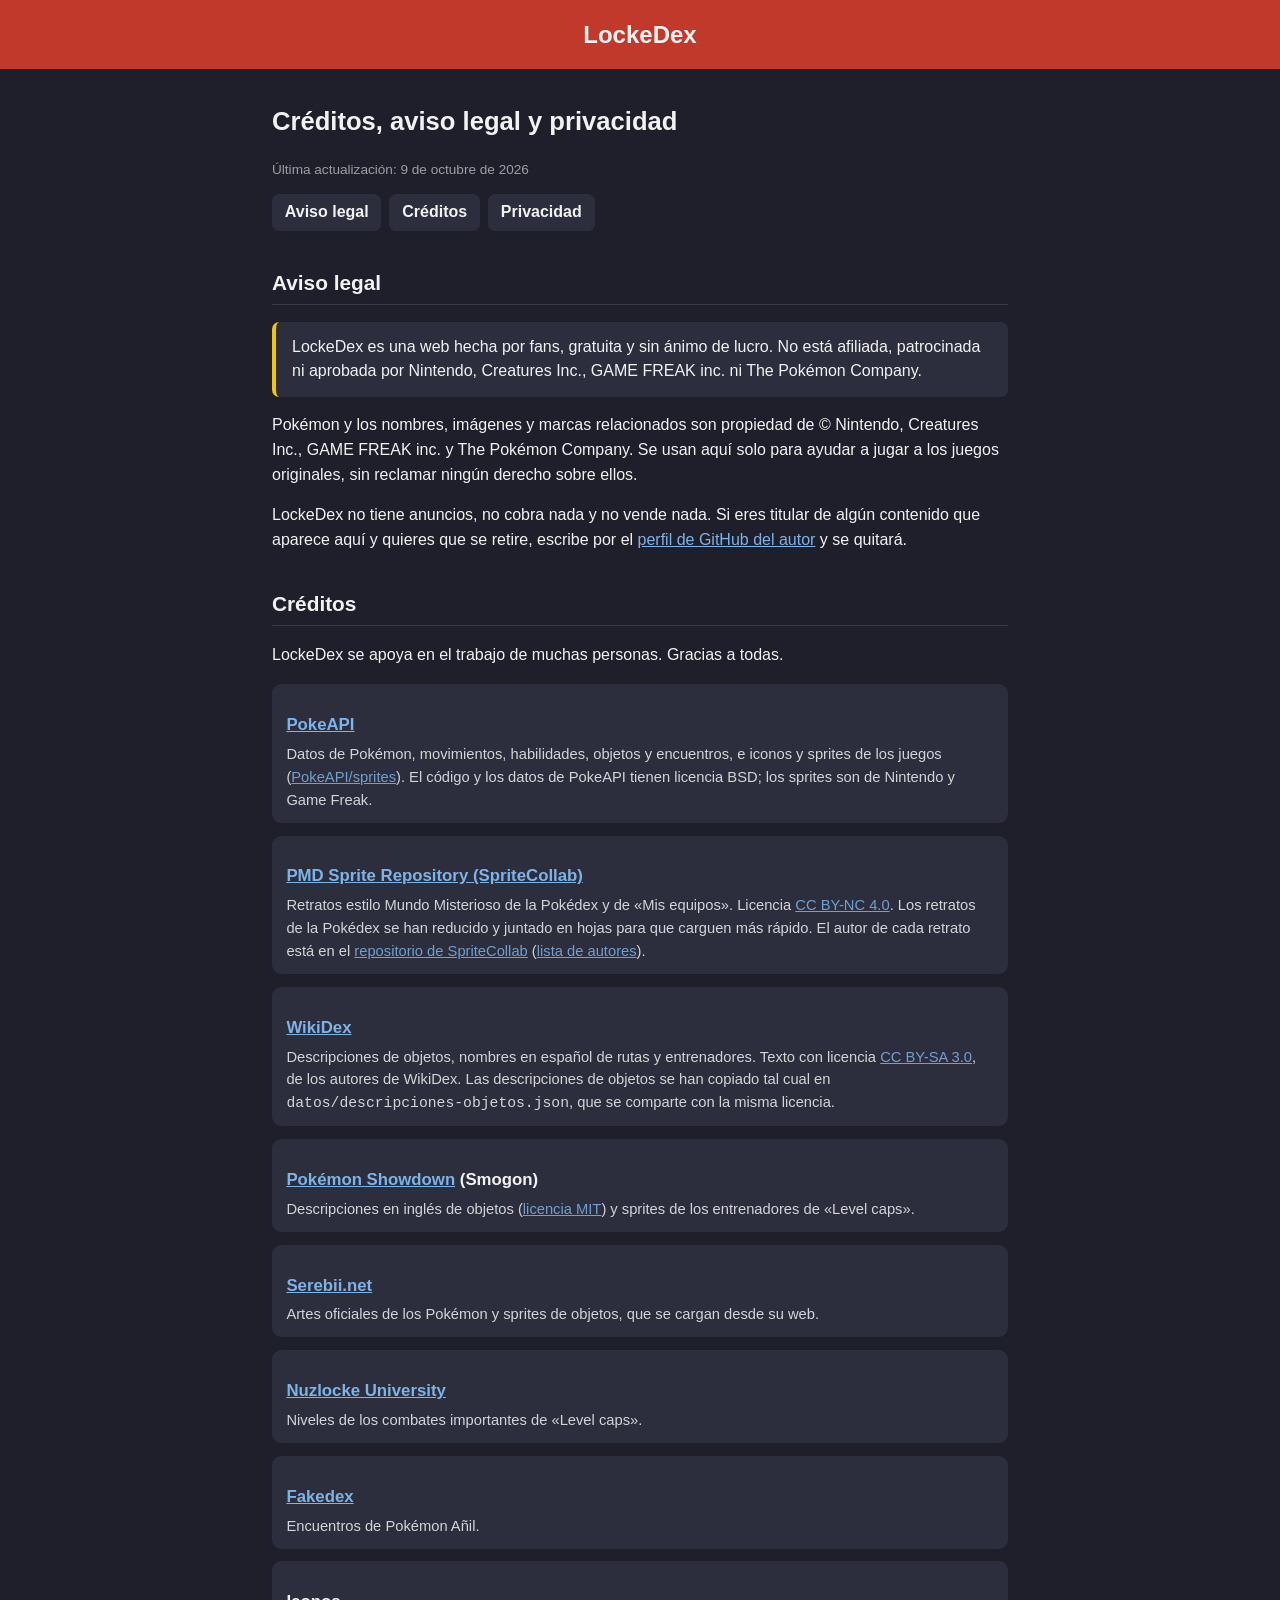
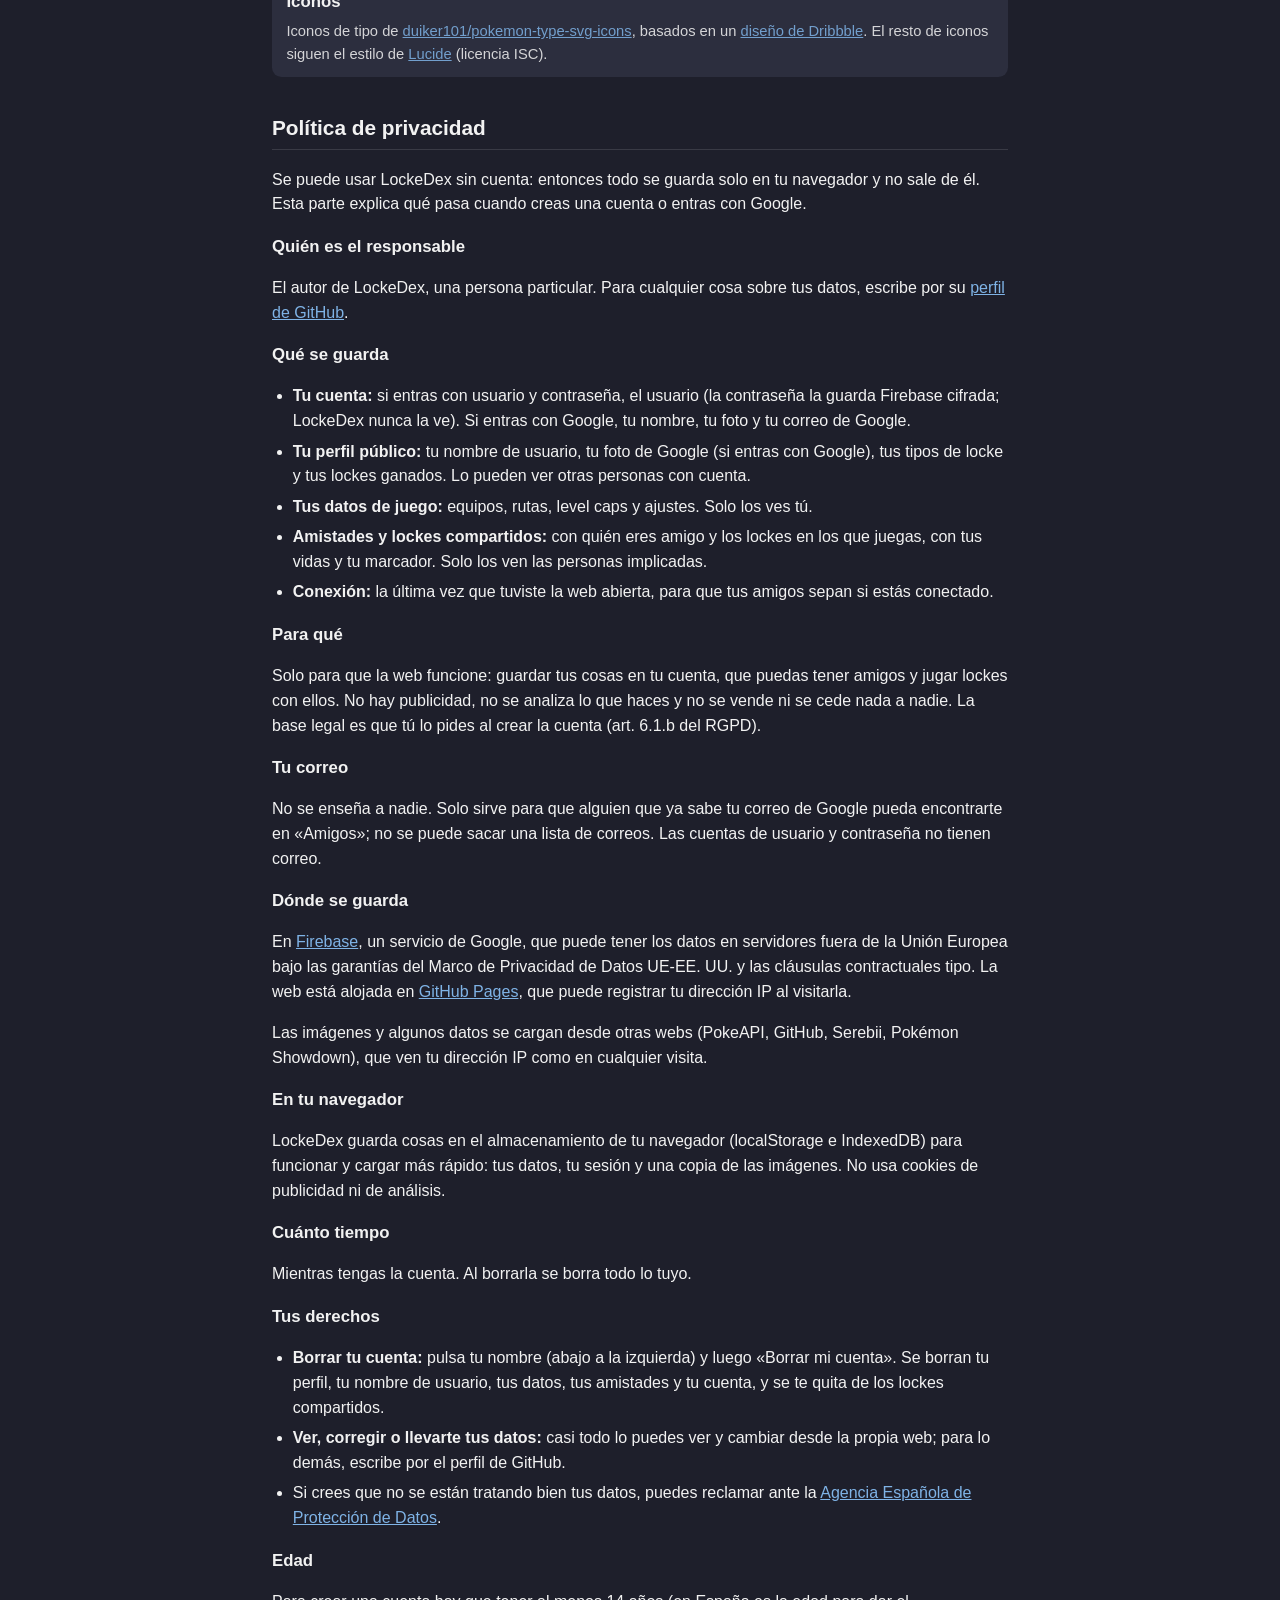
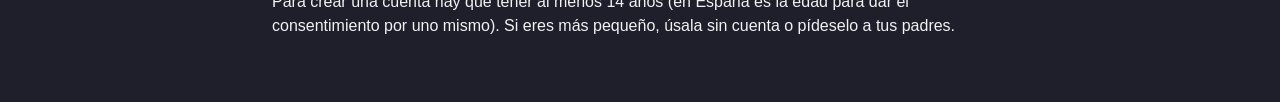
<file: legal.html>
<!DOCTYPE html>
<html lang="es">
<head>
  <meta charset="UTF-8">
  <meta name="viewport" content="width=device-width, initial-scale=1">
  <title>LockeDex · Créditos y privacidad</title>
  <link rel="icon" type="image/png" sizes="32x32" href="img/pokeball-32.png">
  <style>
    body {
      margin: 0;
      background: #1e1f2b;
      color: #f2f2f2;
      font-family: Arial, sans-serif;
      font-size: 16px;
      line-height: 1.55;
      overflow-wrap: anywhere; /* que las rutas y enlaces largos no ensanchen la página en el móvil */
    }

    header {
      padding: 1rem;
      background: #c0392b;
      text-align: center;
    }

    header a {
      color: inherit;
      font-size: 1.5rem;
      font-weight: bold;
      text-decoration: none;
    }

    main {
      max-width: 46rem;
      margin: 0 auto;
      padding: 1rem 1rem 3rem;
    }

    nav {
      display: flex;
      flex-wrap: wrap;
      gap: 0.5rem;
      margin: 0.5rem 0 1.5rem;
    }

    nav a {
      padding: 0.4rem 0.8rem;
      border-radius: 0.45rem;
      background: #2c2e3e;
      color: inherit;
      font-weight: bold;
      text-decoration: none;
    }

    nav a:hover {
      background: #3a3d52;
    }

    h1 {
      font-size: 1.6rem;
    }

    h2 {
      margin-top: 2.2rem;
      padding-bottom: 0.3rem;
      border-bottom: 1px solid rgba(255, 255, 255, 0.12);
      font-size: 1.3rem;
    }

    h3 {
      margin-bottom: 0.3rem;
      font-size: 1.05rem;
    }

    a {
      color: #7fb3e6;
    }

    .aviso {
      padding: 0.8rem 1rem;
      border-left: 4px solid #f1c40f;
      border-radius: 0.45rem;
      background: #2c2e3e;
    }

    ul {
      padding-left: 1.3rem;
    }

    li {
      margin: 0.35rem 0;
    }

    .fuente {
      margin: 0.8rem 0;
      padding: 0.7rem 0.9rem;
      border-radius: 0.6rem;
      background: #2c2e3e;
    }

    .fuente p {
      margin: 0.2rem 0 0;
      font-size: 0.92rem;
      opacity: 0.85;
    }

    .fecha {
      font-size: 0.85rem;
      opacity: 0.6;
    }
  </style>
</head>
<body>
  <header><a href="./">LockeDex</a></header>

  <main>
    <h1>Créditos, aviso legal y privacidad</h1>
    <p class="fecha">Última actualización: 9 de octubre de 2026</p>

    <nav>
      <a href="#aviso-legal">Aviso legal</a>
      <a href="#creditos">Créditos</a>
      <a href="#privacidad">Privacidad</a>
    </nav>

    <!-- ---------- Aviso legal ---------- -->

    <h2 id="aviso-legal">Aviso legal</h2>

    <p class="aviso">
      LockeDex es una web hecha por fans, gratuita y sin ánimo de lucro. No está afiliada,
      patrocinada ni aprobada por Nintendo, Creatures Inc., GAME FREAK inc. ni The Pokémon Company.
    </p>

    <p>
      Pokémon y los nombres, imágenes y marcas relacionados son propiedad de © Nintendo,
      Creatures Inc., GAME FREAK inc. y The Pokémon Company. Se usan aquí solo para ayudar a jugar
      a los juegos originales, sin reclamar ningún derecho sobre ellos.
    </p>

    <p>
      LockeDex no tiene anuncios, no cobra nada y no vende nada. Si eres titular de algún contenido
      que aparece aquí y quieres que se retire, escribe por el
      <a href="https://github.com/alfiedpg" target="_blank" rel="noopener">perfil de GitHub del autor</a>
      y se quitará.
    </p>

    <!-- ---------- Créditos ---------- -->

    <h2 id="creditos">Créditos</h2>

    <p>LockeDex se apoya en el trabajo de muchas personas. Gracias a todas.</p>

    <div class="fuente">
      <h3><a href="https://pokeapi.co" target="_blank" rel="noopener">PokeAPI</a></h3>
      <p>Datos de Pokémon, movimientos, habilidades, objetos y encuentros, e iconos y sprites de los
        juegos (<a href="https://github.com/PokeAPI/sprites" target="_blank" rel="noopener">PokeAPI/sprites</a>).
        El código y los datos de PokeAPI tienen licencia BSD; los sprites son de Nintendo y Game Freak.</p>
    </div>

    <div class="fuente">
      <h3><a href="https://sprites.pmdcollab.org" target="_blank" rel="noopener">PMD Sprite Repository (SpriteCollab)</a></h3>
      <p>Retratos estilo Mundo Misterioso de la Pokédex y de «Mis equipos». Licencia
        <a href="https://creativecommons.org/licenses/by-nc/4.0/deed.es" target="_blank" rel="noopener">CC BY-NC 4.0</a>.
        Los retratos de la Pokédex se han reducido y juntado en hojas para que carguen más rápido.
        El autor de cada retrato está en el
        <a href="https://github.com/PMDCollab/SpriteCollab" target="_blank" rel="noopener">repositorio de SpriteCollab</a>
        (<a href="https://github.com/PMDCollab/SpriteCollab/blob/master/credit_names.txt" target="_blank" rel="noopener">lista de autores</a>).</p>
    </div>

    <div class="fuente">
      <h3><a href="https://www.wikidex.net" target="_blank" rel="noopener">WikiDex</a></h3>
      <p>Descripciones de objetos, nombres en español de rutas y entrenadores. Texto con licencia
        <a href="https://creativecommons.org/licenses/by-sa/3.0/deed.es" target="_blank" rel="noopener">CC BY-SA 3.0</a>,
        de los autores de WikiDex. Las descripciones de objetos se han copiado tal cual en
        <code>datos/descripciones-objetos.json</code>, que se comparte con la misma licencia.</p>
    </div>

    <div class="fuente">
      <h3><a href="https://pokemonshowdown.com" target="_blank" rel="noopener">Pokémon Showdown</a> (Smogon)</h3>
      <p>Descripciones en inglés de objetos
        (<a href="https://github.com/smogon/pokemon-showdown" target="_blank" rel="noopener">licencia MIT</a>)
        y sprites de los entrenadores de «Level caps».</p>
    </div>

    <div class="fuente">
      <h3><a href="https://www.serebii.net" target="_blank" rel="noopener">Serebii.net</a></h3>
      <p>Artes oficiales de los Pokémon y sprites de objetos, que se cargan desde su web.</p>
    </div>

    <div class="fuente">
      <h3><a href="https://nuzlockeuniversity.ca" target="_blank" rel="noopener">Nuzlocke University</a></h3>
      <p>Niveles de los combates importantes de «Level caps».</p>
    </div>

    <div class="fuente">
      <h3><a href="https://fakedex.es" target="_blank" rel="noopener">Fakedex</a></h3>
      <p>Encuentros de Pokémon Añil.</p>
    </div>

    <div class="fuente">
      <h3>Iconos</h3>
      <p>Iconos de tipo de
        <a href="https://github.com/duiker101/pokemon-type-svg-icons" target="_blank" rel="noopener">duiker101/pokemon-type-svg-icons</a>,
        basados en un <a href="https://dribbble.com/shots/4862612-Pokedex-iOS-app" target="_blank" rel="noopener">diseño de Dribbble</a>.
        El resto de iconos siguen el estilo de <a href="https://lucide.dev" target="_blank" rel="noopener">Lucide</a> (licencia ISC).</p>
    </div>

    <!-- ---------- Privacidad ---------- -->

    <h2 id="privacidad">Política de privacidad</h2>

    <p>
      Se puede usar LockeDex sin cuenta: entonces todo se guarda solo en tu navegador y no sale de él.
      Esta parte explica qué pasa cuando creas una cuenta o entras con Google.
    </p>

    <h3>Quién es el responsable</h3>
    <p>
      El autor de LockeDex, una persona particular. Para cualquier cosa sobre tus datos, escribe por su
      <a href="https://github.com/alfiedpg" target="_blank" rel="noopener">perfil de GitHub</a>.
    </p>

    <h3>Qué se guarda</h3>
    <ul>
      <li><strong>Tu cuenta:</strong> si entras con usuario y contraseña, el usuario (la contraseña la guarda
        Firebase cifrada; LockeDex nunca la ve). Si entras con Google, tu nombre, tu foto y tu correo de Google.</li>
      <li><strong>Tu perfil público:</strong> tu nombre de usuario, tu foto de Google (si entras con Google),
        tus tipos de locke y tus lockes ganados. Lo pueden ver otras personas con cuenta.</li>
      <li><strong>Tus datos de juego:</strong> equipos, rutas, level caps y ajustes. Solo los ves tú.</li>
      <li><strong>Amistades y lockes compartidos:</strong> con quién eres amigo y los lockes en los que juegas,
        con tus vidas y tu marcador. Solo los ven las personas implicadas.</li>
      <li><strong>Conexión:</strong> la última vez que tuviste la web abierta, para que tus amigos sepan si estás conectado.</li>
    </ul>

    <h3>Para qué</h3>
    <p>
      Solo para que la web funcione: guardar tus cosas en tu cuenta, que puedas tener amigos y jugar lockes
      con ellos. No hay publicidad, no se analiza lo que haces y no se vende ni se cede nada a nadie.
      La base legal es que tú lo pides al crear la cuenta (art. 6.1.b del RGPD).
    </p>

    <h3>Tu correo</h3>
    <p>
      No se enseña a nadie. Solo sirve para que alguien que ya sabe tu correo de Google pueda encontrarte
      en «Amigos»; no se puede sacar una lista de correos. Las cuentas de usuario y contraseña no tienen correo.
    </p>

    <h3>Dónde se guarda</h3>
    <p>
      En <a href="https://firebase.google.com/support/privacy" target="_blank" rel="noopener">Firebase</a>, un servicio de Google,
      que puede tener los datos en servidores fuera de la Unión Europea bajo las garantías del
      Marco de Privacidad de Datos UE-EE. UU. y las cláusulas contractuales tipo.
      La web está alojada en <a href="https://docs.github.com/es/site-policy/privacy-policies/github-general-privacy-statement" target="_blank" rel="noopener">GitHub Pages</a>,
      que puede registrar tu dirección IP al visitarla.
    </p>
    <p>
      Las imágenes y algunos datos se cargan desde otras webs (PokeAPI, GitHub, Serebii, Pokémon Showdown),
      que ven tu dirección IP como en cualquier visita.
    </p>

    <h3>En tu navegador</h3>
    <p>
      LockeDex guarda cosas en el almacenamiento de tu navegador (localStorage e IndexedDB) para funcionar
      y cargar más rápido: tus datos, tu sesión y una copia de las imágenes. No usa cookies de publicidad ni de análisis.
    </p>

    <h3>Cuánto tiempo</h3>
    <p>Mientras tengas la cuenta. Al borrarla se borra todo lo tuyo.</p>

    <h3>Tus derechos</h3>
    <ul>
      <li><strong>Borrar tu cuenta:</strong> pulsa tu nombre (abajo a la izquierda) y luego «Borrar mi cuenta».
        Se borran tu perfil, tu nombre de usuario, tus datos, tus amistades y tu cuenta, y se te quita de los lockes compartidos.</li>
      <li><strong>Ver, corregir o llevarte tus datos:</strong> casi todo lo puedes ver y cambiar desde la propia web;
        para lo demás, escribe por el perfil de GitHub.</li>
      <li>Si crees que no se están tratando bien tus datos, puedes reclamar ante la
        <a href="https://www.aepd.es" target="_blank" rel="noopener">Agencia Española de Protección de Datos</a>.</li>
    </ul>

    <h3>Edad</h3>
    <p>
      Para crear una cuenta hay que tener al menos 14 años (en España es la edad para dar el consentimiento
      por uno mismo). Si eres más pequeño, úsala sin cuenta o pídeselo a tus padres.
    </p>
  </main>
</body>
</html>
</file>
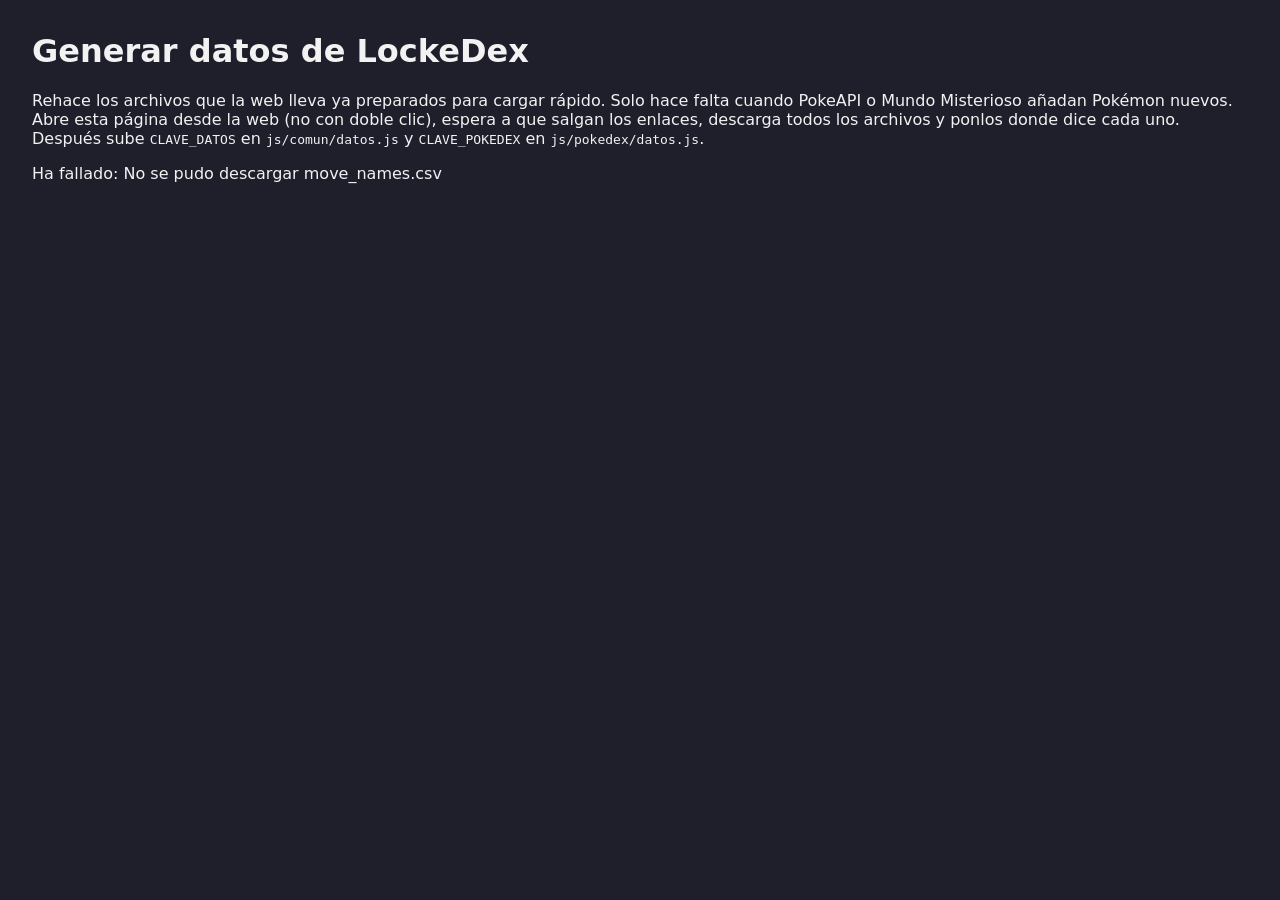
<file: herramientas/generar-datos.html>
<!DOCTYPE html>
<html lang="es">
<head>
  <meta charset="UTF-8">
  <meta name="viewport" content="width=device-width, initial-scale=1">
  <title>Generar datos de LockeDex</title>
  <style>
    body { margin: 2rem; background: #1e1f2b; color: #f2f2f2; font-family: system-ui, sans-serif; }
    a { color: #f1c40f; }
    li { margin: 0.4rem 0; }
  </style>
  <script type="module" src="generar-datos.js"></script>
</head>
<body>
  <h1>Generar datos de LockeDex</h1>
  <p>
    Rehace los archivos que la web lleva ya preparados para cargar rápido. Solo hace falta
    cuando PokeAPI o Mundo Misterioso añadan Pokémon nuevos. Abre esta página desde la web
    (no con doble clic), espera a que salgan los enlaces, descarga todos los archivos y
    ponlos donde dice cada uno. Después sube <code>CLAVE_DATOS</code> en
    <code>js/comun/datos.js</code> y <code>CLAVE_POKEDEX</code> en
    <code>js/pokedex/datos.js</code>.
  </p>
  <p class="estado">Generando...</p>
  <ul class="enlaces"></ul>
</body>
</html>
</file>
